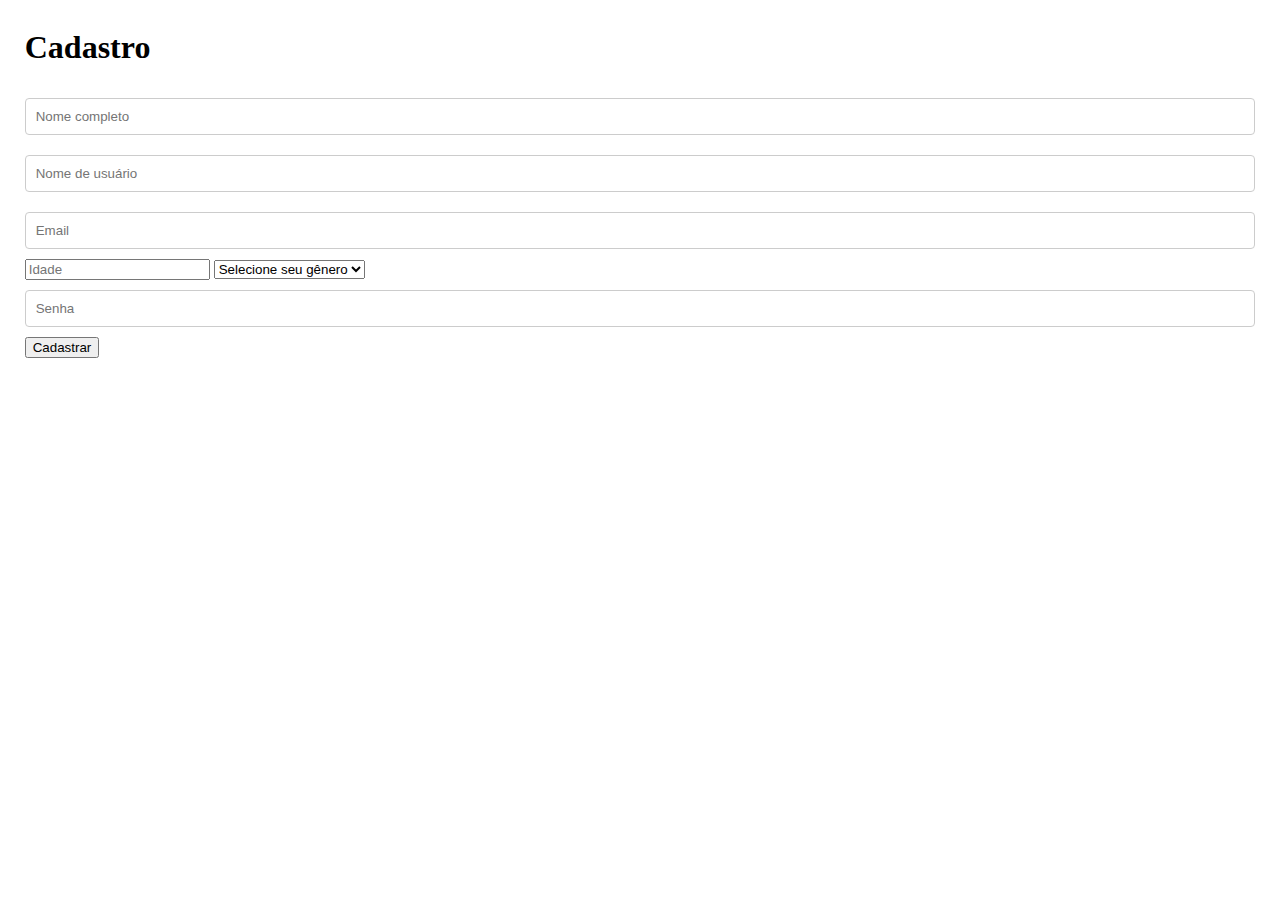
<file: index.html>
<!DOCTYPE html>
<html lang="pt-br">
<head>
    <meta charset="UTF-8">
    <meta name="viewport" content="width=device-width, initial-scale=1.0">
    <title>Cadastro</title>
    <link rel="stylesheet" href="style.css">
<script>
        function redirect() {
            window.location.href = "login.html";
        }
    </script>
<body>
    <div class="container">
        <h1>Cadastro</h1>
        <form>
            <input type="text" placeholder="Nome completo" >
            <input type="text" placeholder="Nome de usuário" >
            <input type="email" placeholder="Email" >
            <input type="number" placeholder="Idade" min="1" >
            <select >
                <option value="" disabled selected>Selecione seu gênero</option>
                <option value="masculino">Masculino</option>
                <option value="feminino">Feminino</option>
                <option value="outro">Outro</option>
                <option value="nao_informar">Prefiro não informar</option>
            </select>
            <input type="password" placeholder="Senha" >
            <button type="button" onclick="redirect()">Cadastrar</button>
        </form>
    </div>
    
</body>
</html>
</file>
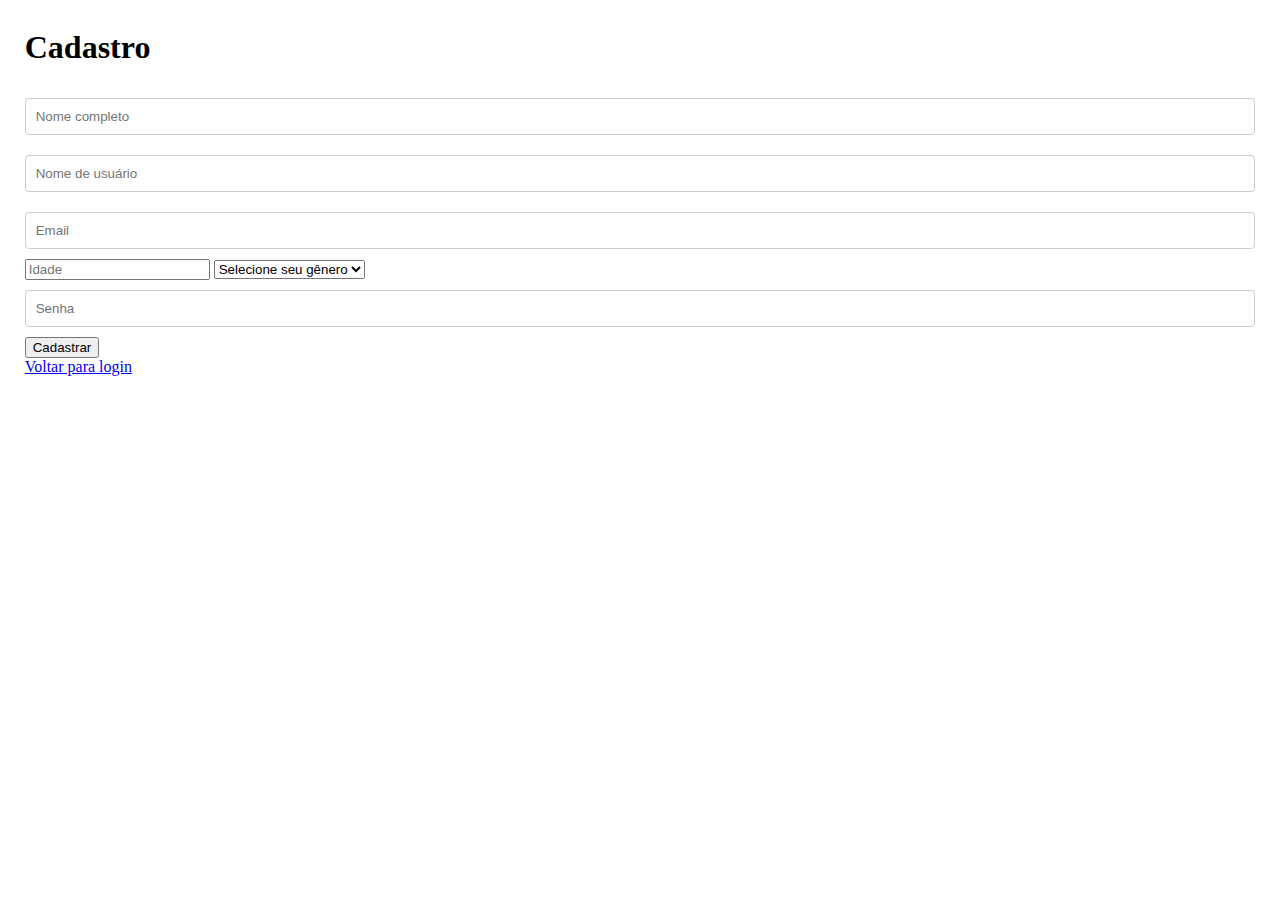
<file: cadastro.html>
<!DOCTYPE html>
<html lang="pt-br">
<head>
    <meta charset="UTF-8">
    <meta name="viewport" content="width=device-width, initial-scale=1.0">
    <title>Cadastro</title>
    <link rel="stylesheet" href="style.css">

<body>
    <div class="container">
        <h1>Cadastro</h1>
        <form>
            <input type="text" placeholder="Nome completo" >
            <input type="text" placeholder="Nome de usuário" >
            <input type="email" placeholder="Email" >
            <input type="number" placeholder="Idade" min="1" >
            <select >
                <option value="" disabled selected>Selecione seu gênero</option>
                <option value="masculino">Masculino</option>
                <option value="feminino">Feminino</option>
                <option value="outro">Outro</option>
                <option value="nao_informar">Prefiro não informar</option>
            </select>
            <input type="password" placeholder="Senha" >
            <button type="submit">Cadastrar</button>
        </form>
        <div class="links">
            <a href="login.html">Voltar para login</a>
            
        </div>
    </div>
</body>
</html>
</file>
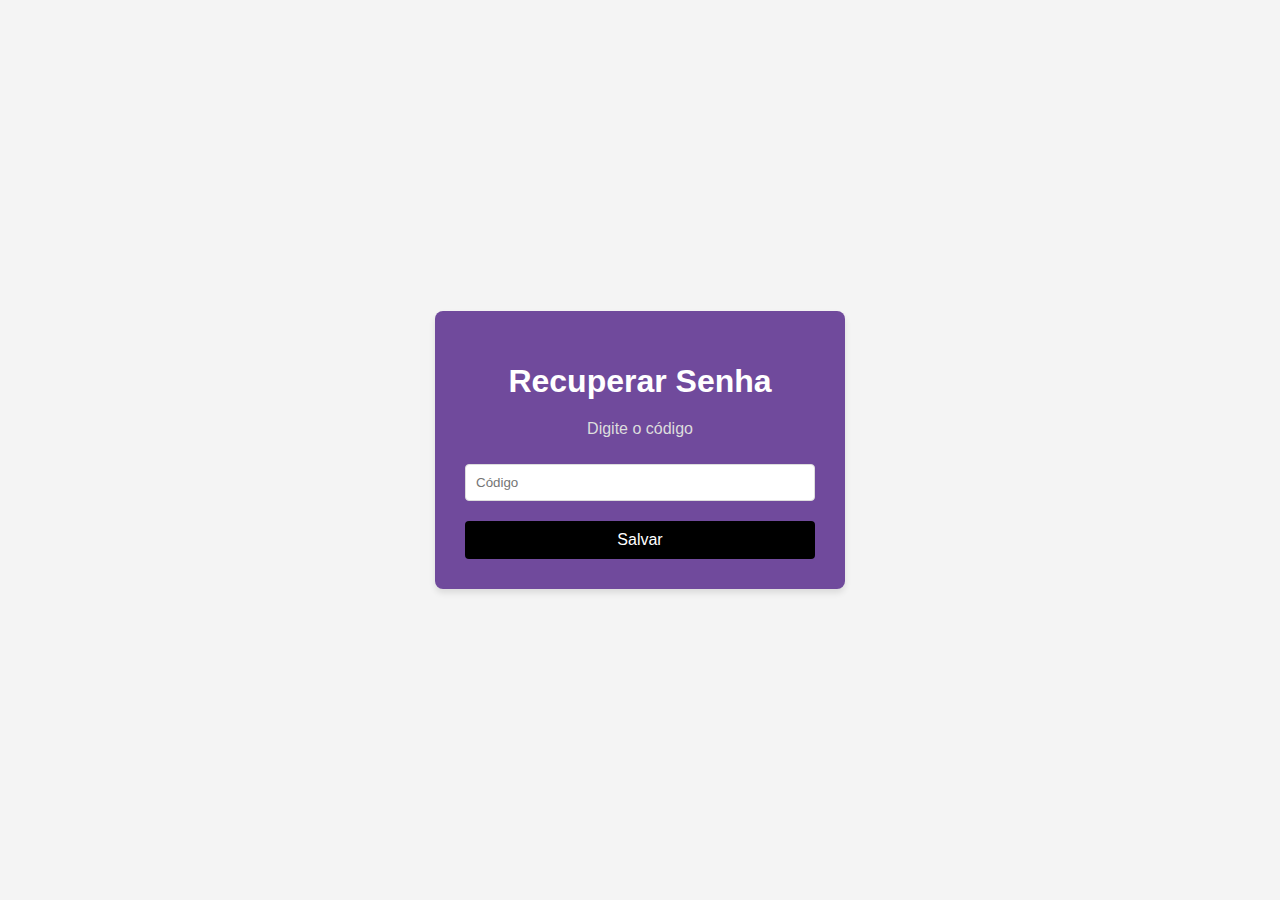
<file: codigo.html>
<!DOCTYPE html>
<html lang="pt-br">
<head>
    <meta charset="UTF-8">
    <meta name="viewport" content="width=device-width, initial-scale=1.0">
    <title>Recuperação de Senha</title>
    <link rel="stylesheet" href="stylerec.css">
</head>
<body>
    <div class="container">
        <h1>Recuperar Senha</h1>
        <p>Digite o código</p>
        <form>
            <input type="text" placeholder="Código">
            <button type="button" onclick="redirect()">Salvar</a></button>
        </form>
        <script>
            function redirect() {
                window.location.href = "recuperacaodesenha.html";
            }
        </script>
      
    </body>
    </html>
</file>
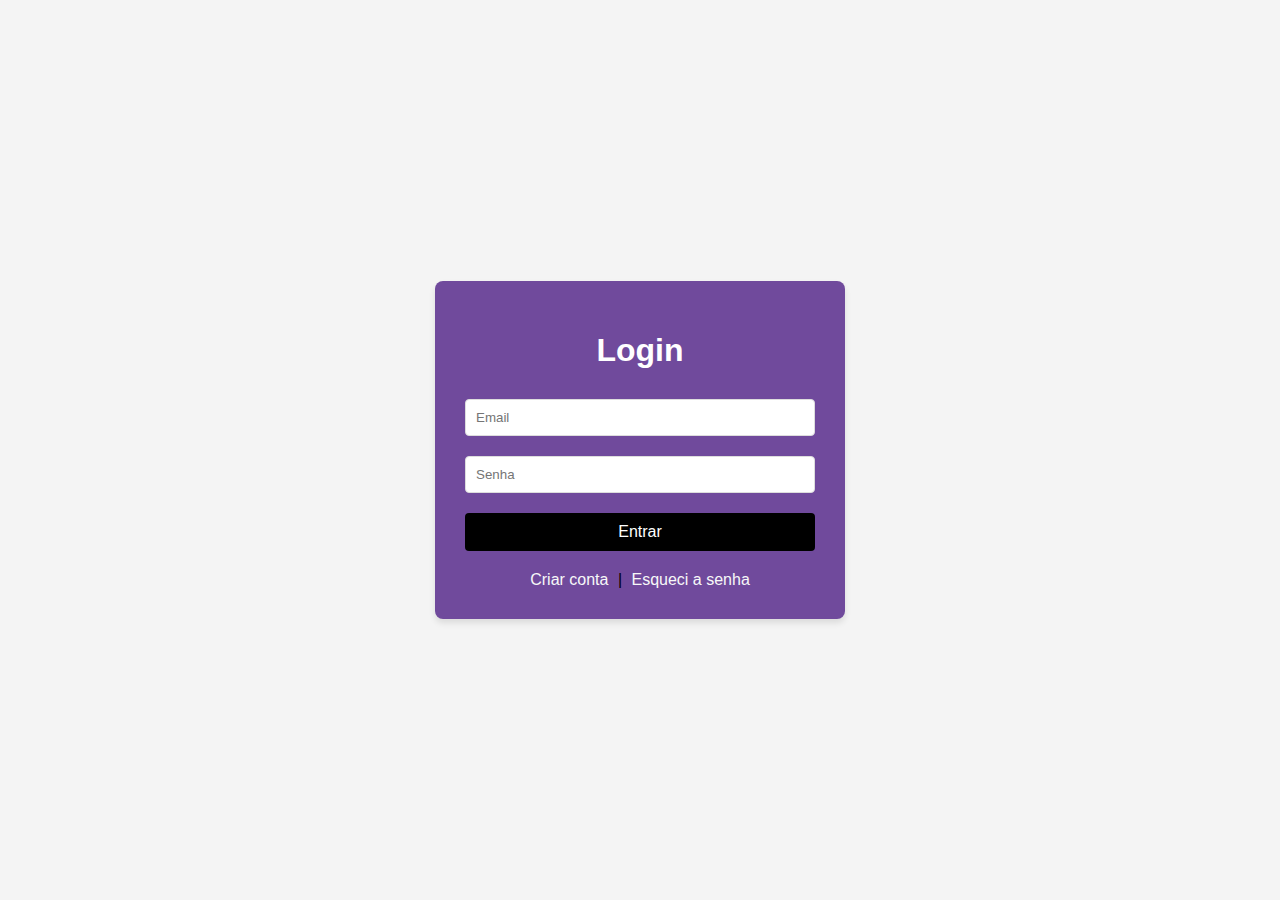
<file: login.html>
<!DOCTYPE html>
<html lang="pt-br">
<head>
    <meta charset="UTF-8">
    <meta name="viewport" content="width=device-width, initial-scale=1.0">
    <title>Login</title>
   <link rel="stylesheet" href="stylelogin.css">
</head>
<body>
    <div class="container">
        <h1 class="login">Login</h1>
        <form>
            <input type="email" placeholder="Email" >
            <input type="password" placeholder="Senha">
            <button type="submit">Entrar</button>
        </form>
        <div class="links">
            <a href="index.html" class="a">Criar conta</a> | 
            <a href="usuario.html" class="a">Esqueci a senha</a>
        </div>
    </div>
</body>
</html>
</file>
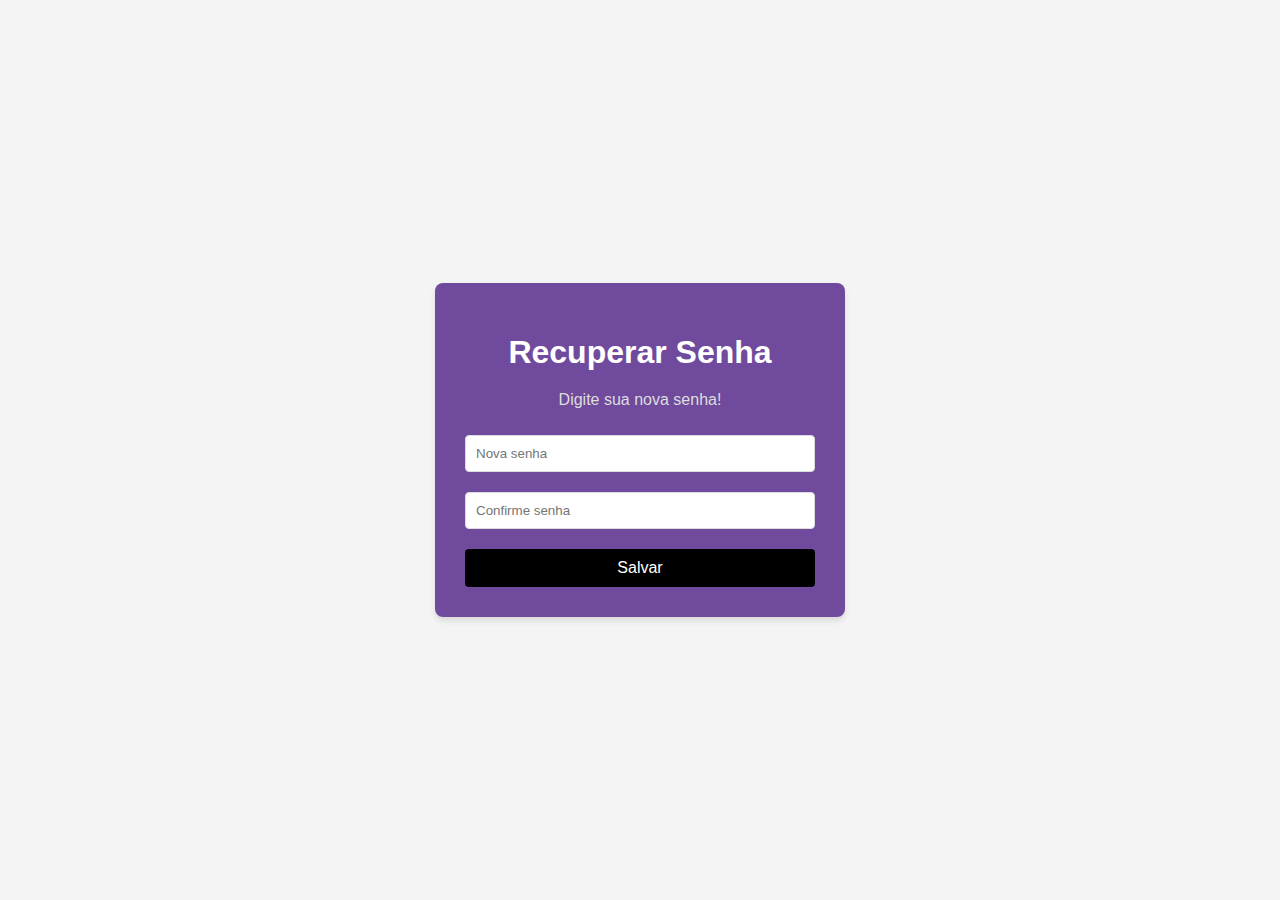
<file: recuperacaodesenha.html>
<!DOCTYPE html>
<html lang="pt-br">
<head>
    <meta charset="UTF-8">
    <meta name="viewport" content="width=device-width, initial-scale=1.0">
    <title>Recuperação de Senha</title>
    <link rel="stylesheet" href="stylerec.css">
    <script>
        function redirect() {
            window.location.href = "login.html";
        }
    </script>
</head>
<body>
    <div class="container">
        <h1>Recuperar Senha</h1>
        <p>Digite sua nova senha!</p>
        <form>
            <input type="text" placeholder="Nova senha">
            <input type="text" placeholder="Confirme senha">
            <button type="button" onclick="redirect()">Salvar</button>
        </form>
    </div>
</body>
</html>
</file>
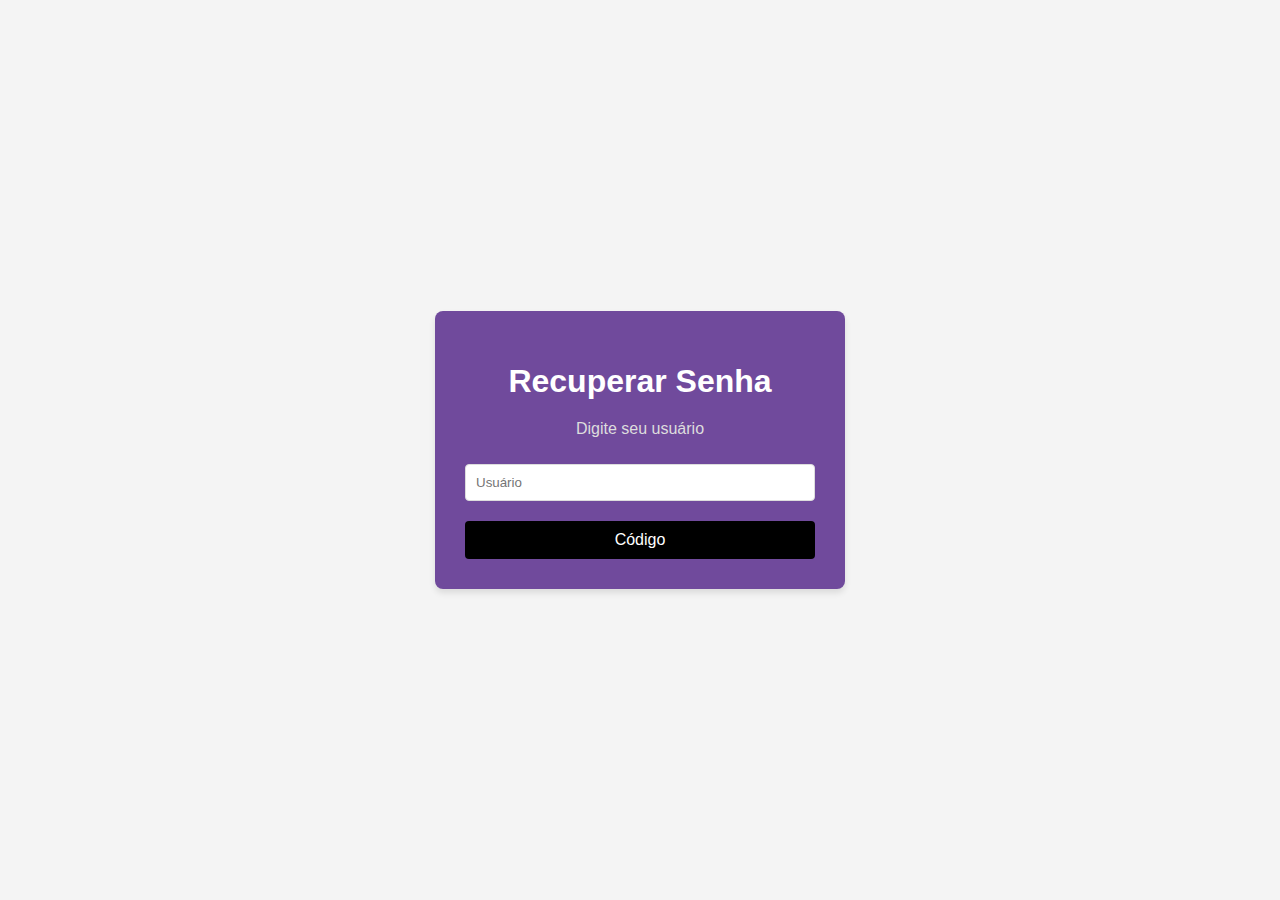
<file: usuario.html>
<!DOCTYPE html>
<html lang="pt-br">
<head>
    <meta charset="UTF-8">
    <meta name="viewport" content="width=device-width, initial-scale=1.0">
    <title>Recuperação de Senha</title>
    <link rel="stylesheet" href="stylerec.css">
</head>
<body>
    <div class="container">
        <h1>Recuperar Senha</h1>
        <p>Digite seu usuário</p>
        <form>
            <input type="text" placeholder="Usuário">
            <button type="button" onclick="redirect()">Código</a></button>
        </form>
        <script>
            function redirect() {
                window.location.href = "codigo.html";
            }
        </script>
    </div>
    </body>
    </html>
</file>
<file: style.css>
body{ 
font-family:'Times New Roman', Times, serif;
display: flex;
justify-content: center;
align-items: center;

}

.form-container {
background-color:rgb(50, 146, 153);
padding: 20px;
border-radius: 8px;
box-shadow: 0 0 10px rgba(0, 0, 0, 0.1);
width: 300px;
margin-top: 200px;
}

h2 {
text-align: center;
}

input[type="text"], input[type="email"], input[type="password"], input[type="submit"] {
width: 100%;
padding: 10px;
margin: 10px 0;
border: 1px solid #ccc;
border-radius: 4px;
box-sizing: border-box;
}

input[type="submit"] {
background-color: #2c2c2c;
color: white;
border: none;
cursor: pointer;
}
</file>
<file: stylerec.css>
body {
    font-family: Arial, sans-serif;
    background-color: #f4f4f4;
    display: flex;
    justify-content: center;
    align-items: center;
    height: 100vh;
    margin: 0;
}
.container {
    background: rgb(112, 74, 156);
    padding: 30px;
    border-radius: 8px;
    box-shadow: 0 4px 6px rgba(0, 0, 0, 0.1);
    width: 350px;
    text-align: center;
}
h1 {
    margin-bottom: 20px;
    color: #ffffff;
}
p{
    color: #ddd;
}

input {
    width: 100%;
    padding: 10px;
    margin: 10px 0;
    border: 1px solid #ddd;
    border-radius: 4px;
    box-sizing: border-box;
}
button {
    width: 100%;
    padding: 10px;
    background-color: #000000;
    color: white;
    border: none;
    border-radius: 4px;
    cursor: pointer;
    font-size: 16px;
    margin-top: 10px;
}
button:hover {
    background-color: #000000;
}
.links {
    margin-top: 20px;
    text-decoration: none;
}
.links a {
    color: #f7f8f8;
    text-decoration: none;
    margin: 0 5px;
}
.links a:hover {
    text-decoration: none;
}
</file>
<file: stylelogin.css>
body {
    font-family: Arial, sans-serif;
    background-color: #f4f4f4;
    display: flex;
    justify-content: center;
    align-items: center;
    height: 100vh;
    margin: 0;
}
.container {
    background: rgb(112, 74, 156);
    padding: 30px;
    border-radius: 8px;
    box-shadow: 0 4px 6px rgba(0, 0, 0, 0.1);
    width: 350px;
    text-align: center;
}
h1 {
    margin-bottom: 20px;
    color: #ffffff;
}

input {
    width: 100%;
    padding: 10px;
    margin: 10px 0;
    border: 1px solid #ddd;
    border-radius: 4px;
    box-sizing: border-box;
}
button {
    width: 100%;
    padding: 10px;
    background-color: #000000;
    color: white;
    border: none;
    border-radius: 4px;
    cursor: pointer;
    font-size: 16px;
    margin-top: 10px;
}
button:hover {
    background-color: #000000;
}
.links {
    margin-top: 20px;
    text-decoration: none;
}
.links a {
    color: #f7f8f8;
    text-decoration: none;
    margin: 0 5px;
}
.links a:hover {
    text-decoration: none;
}
</file>
